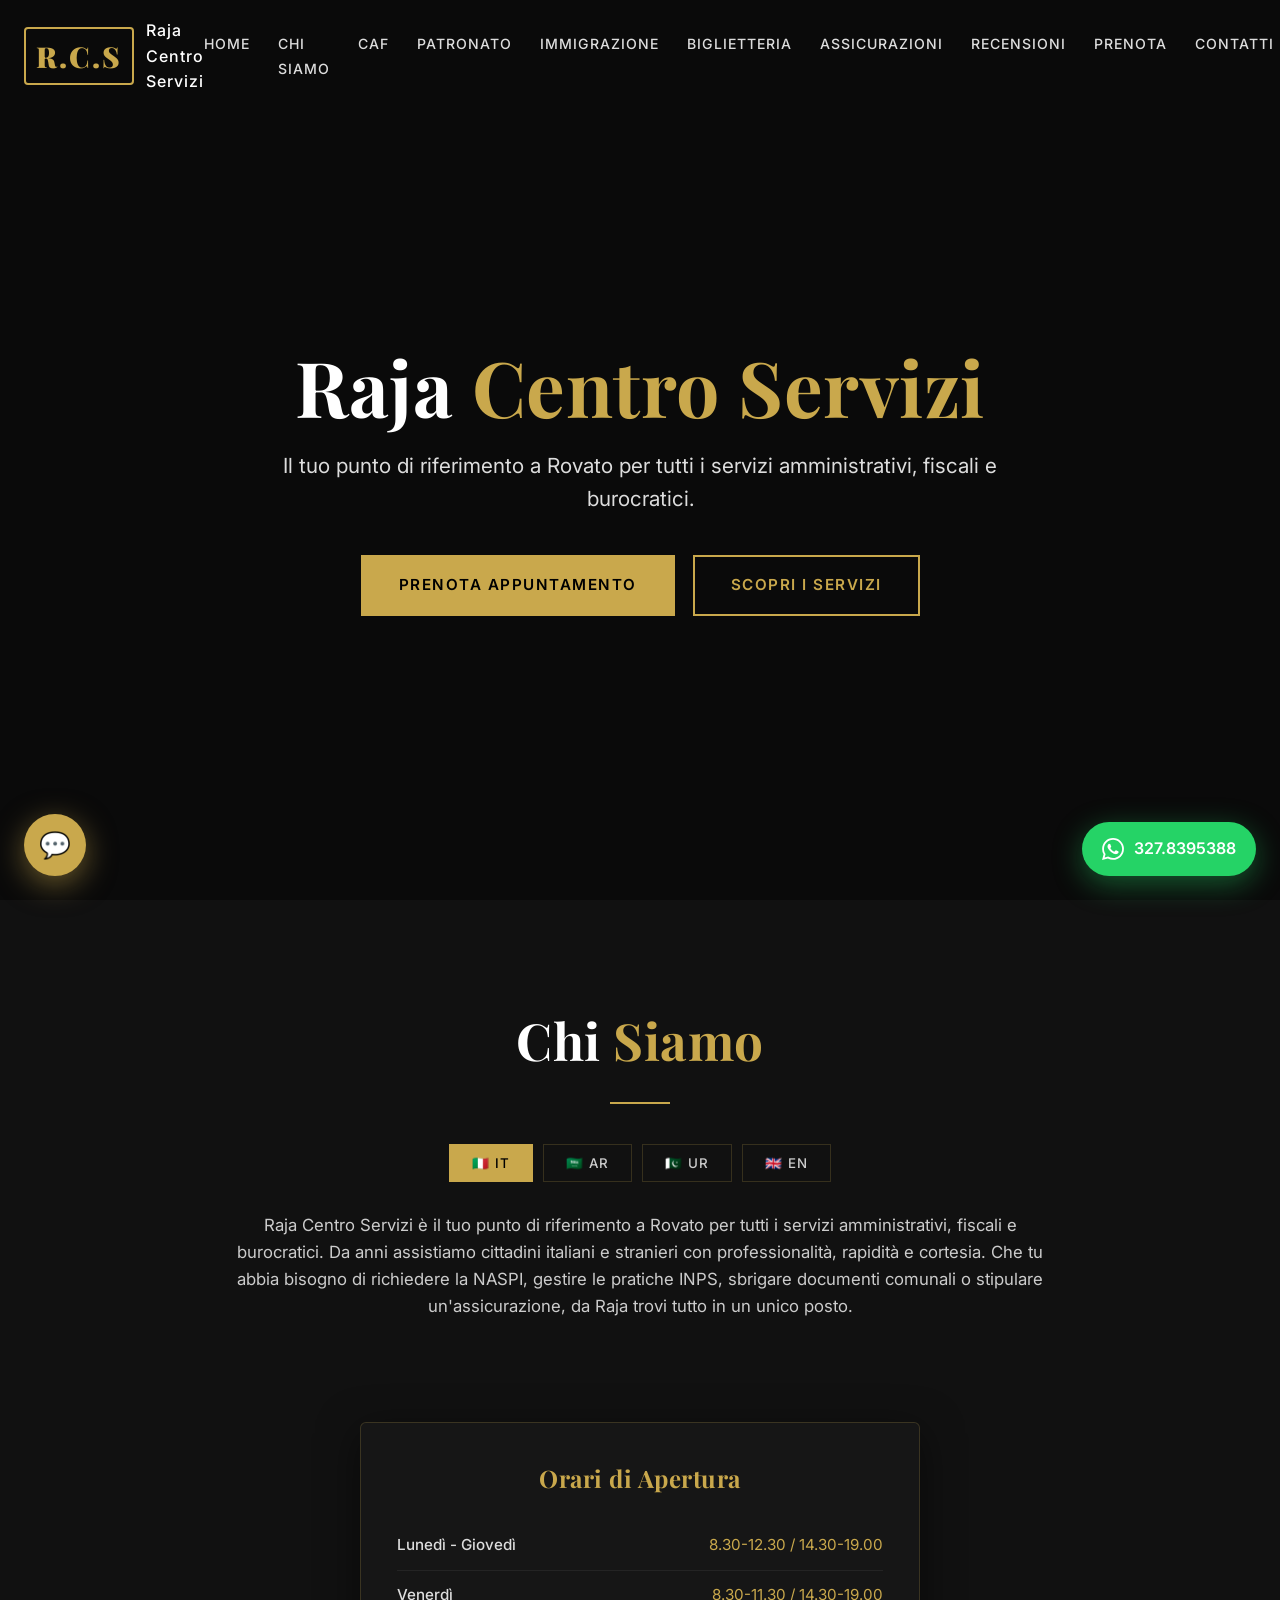
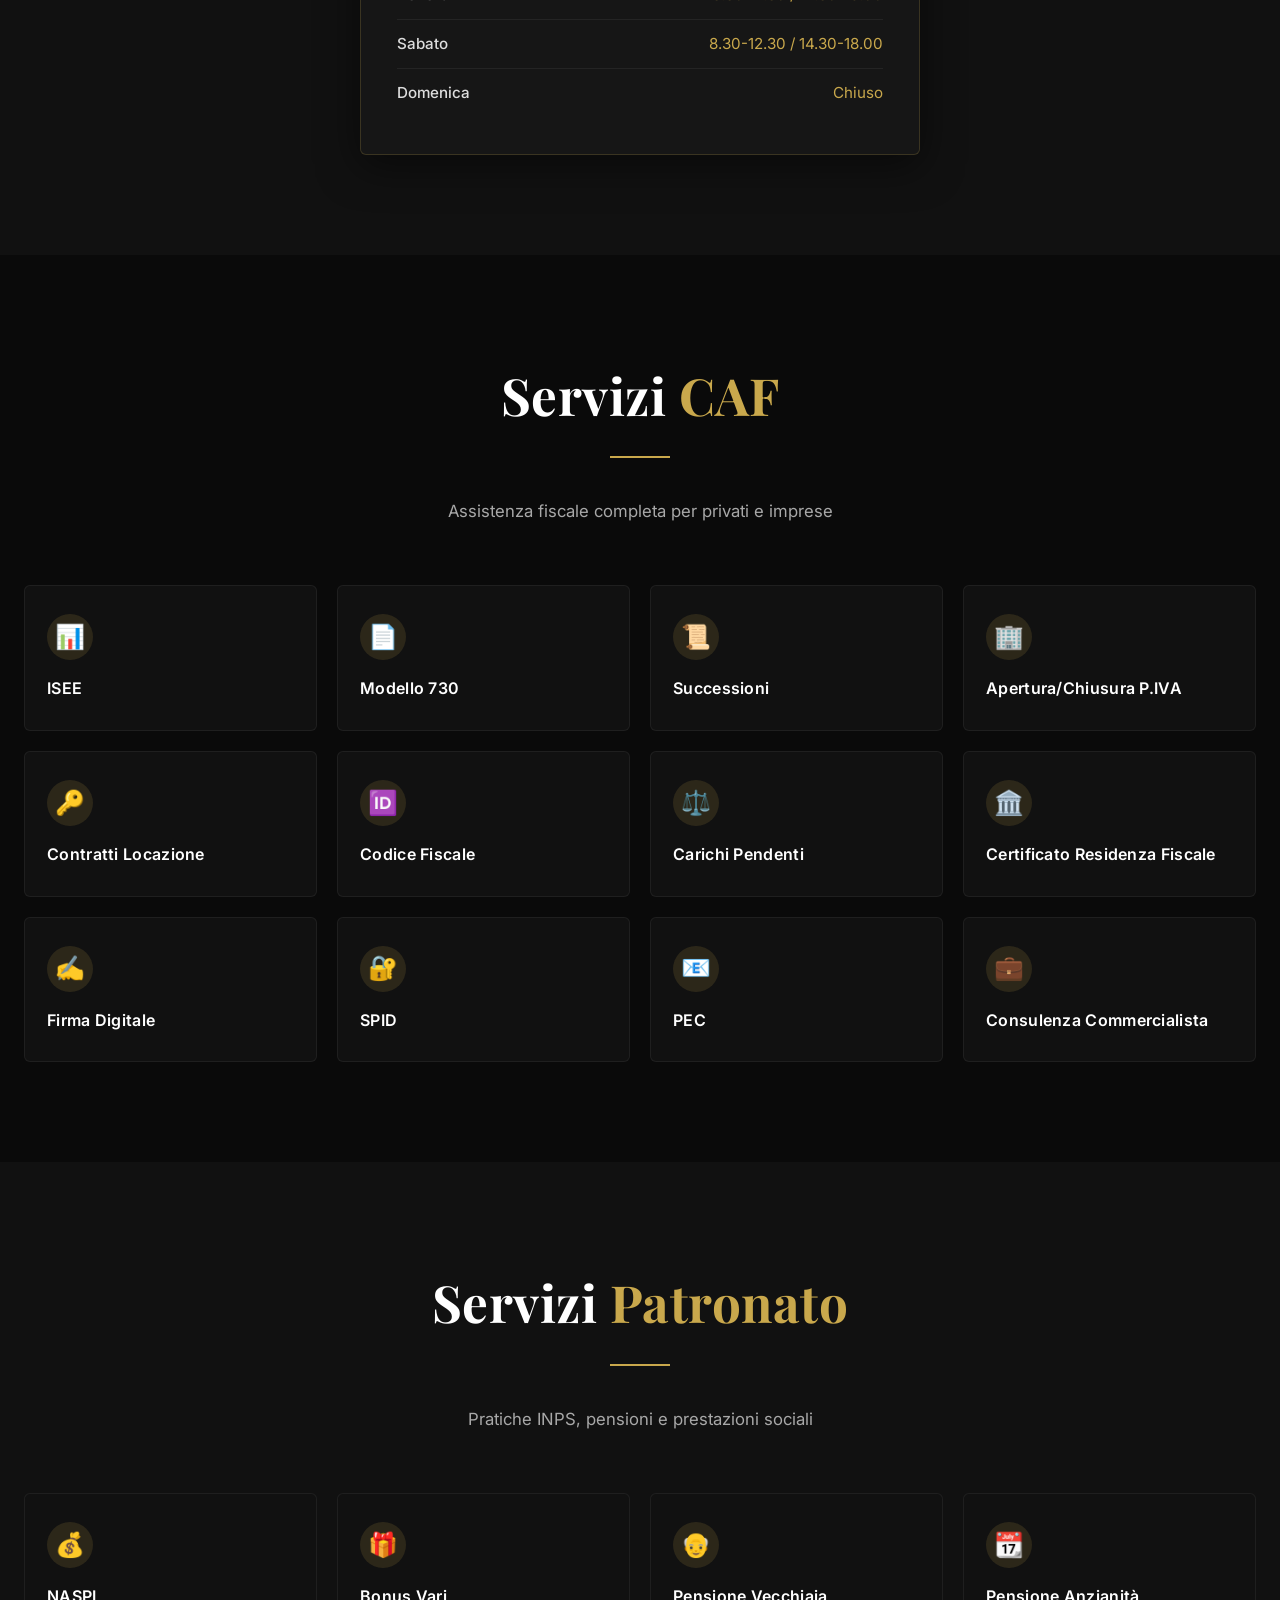
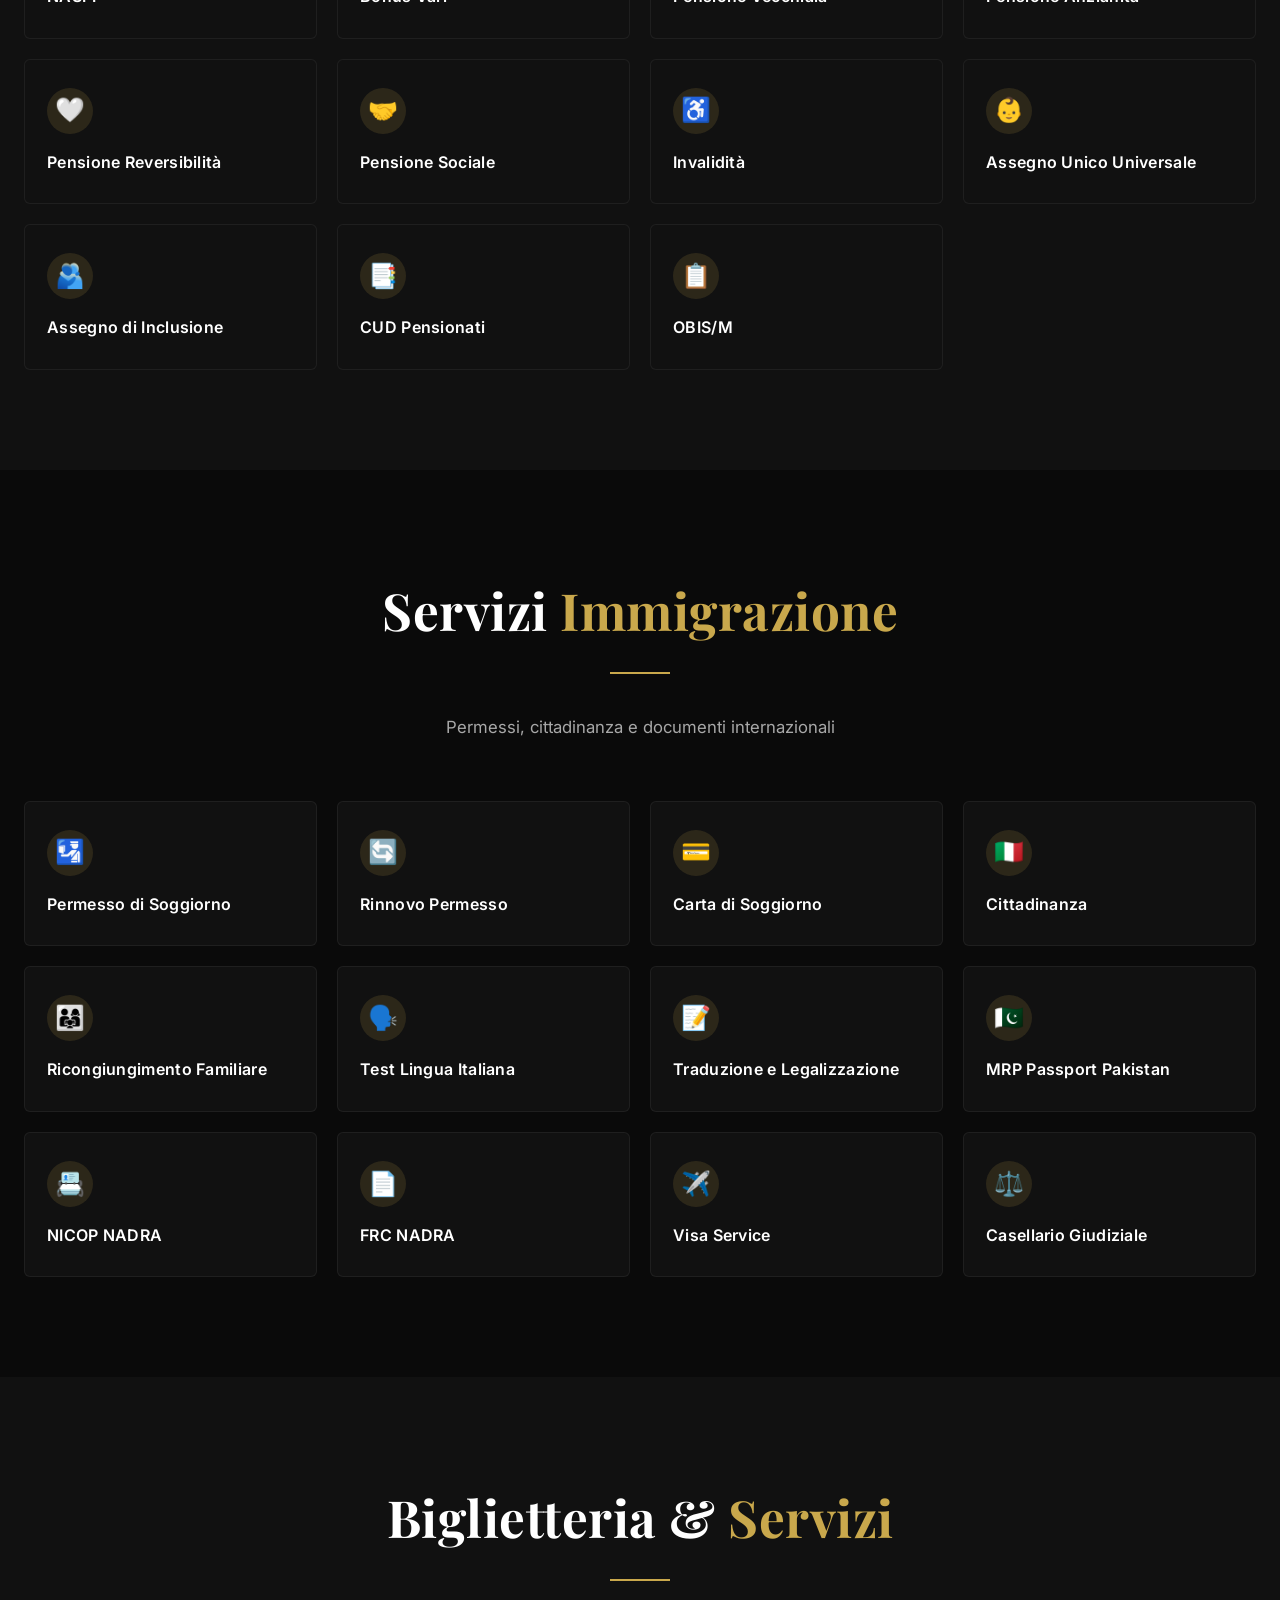
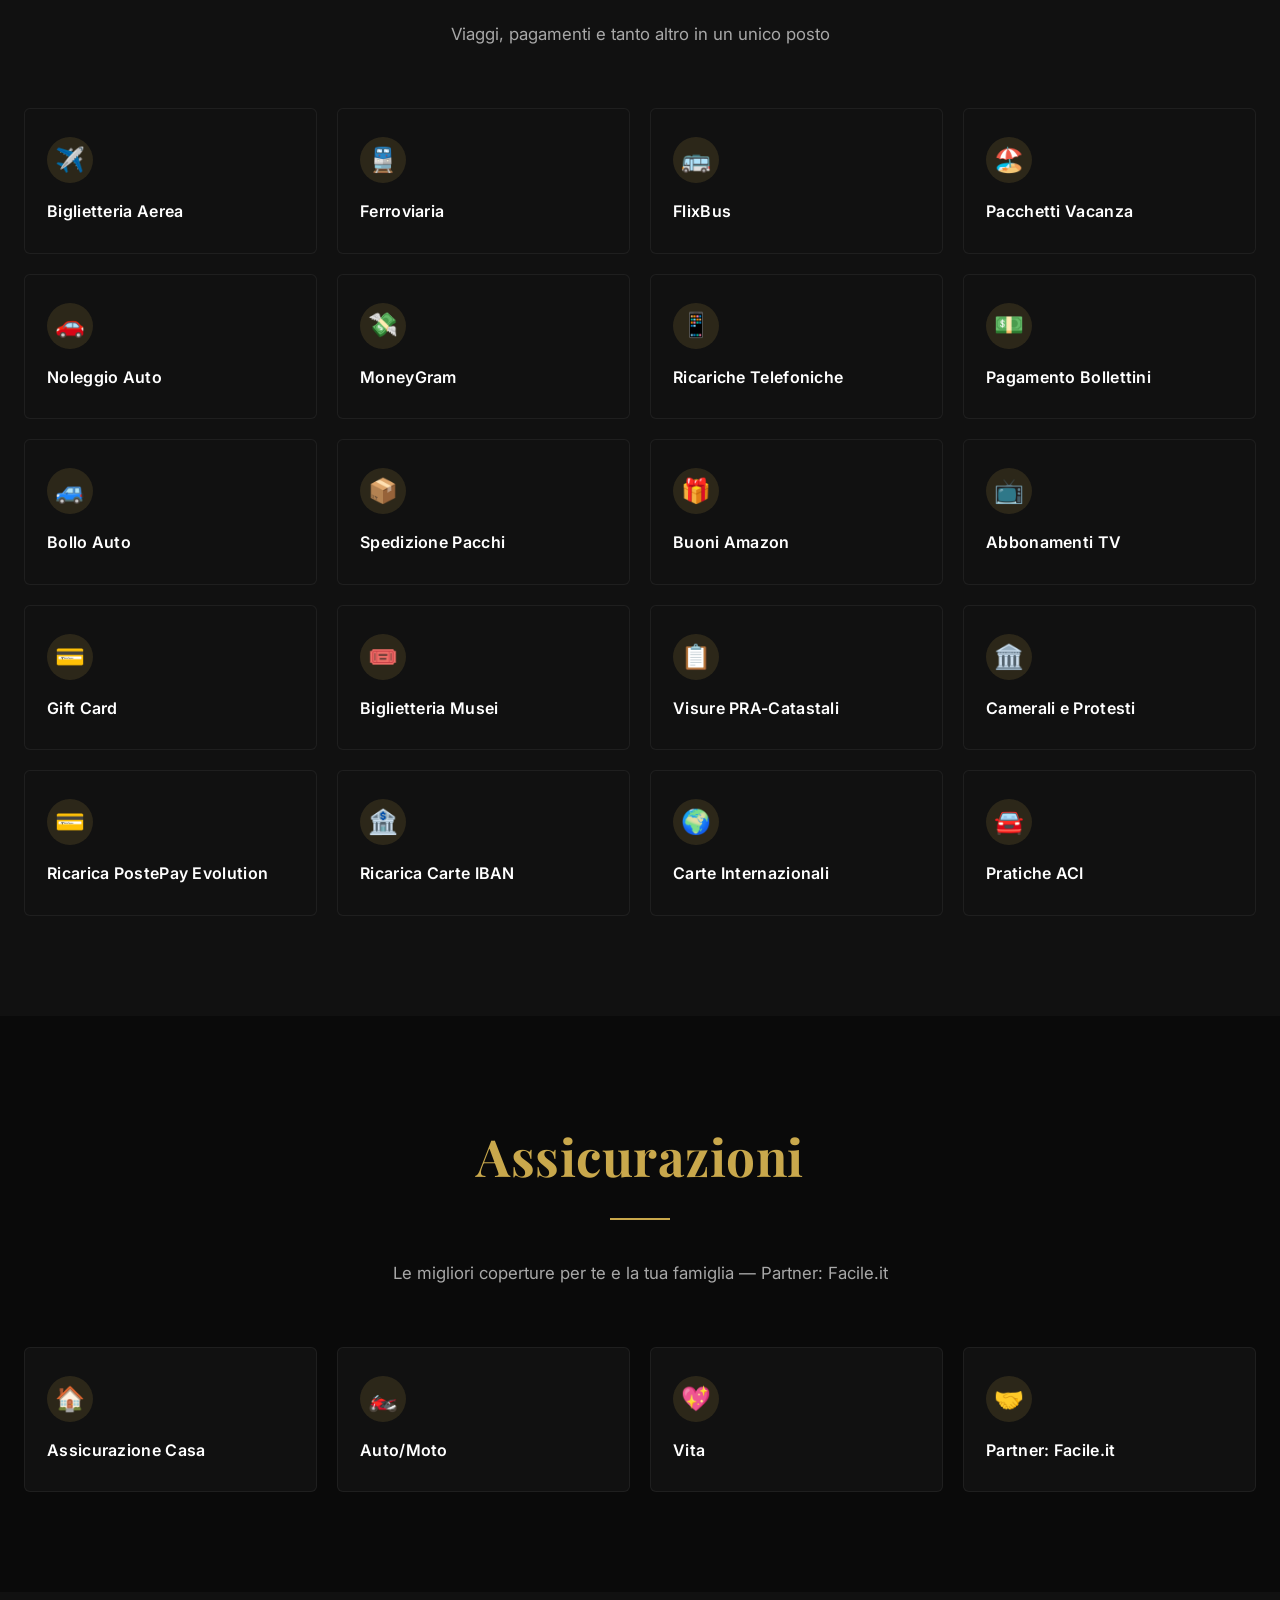
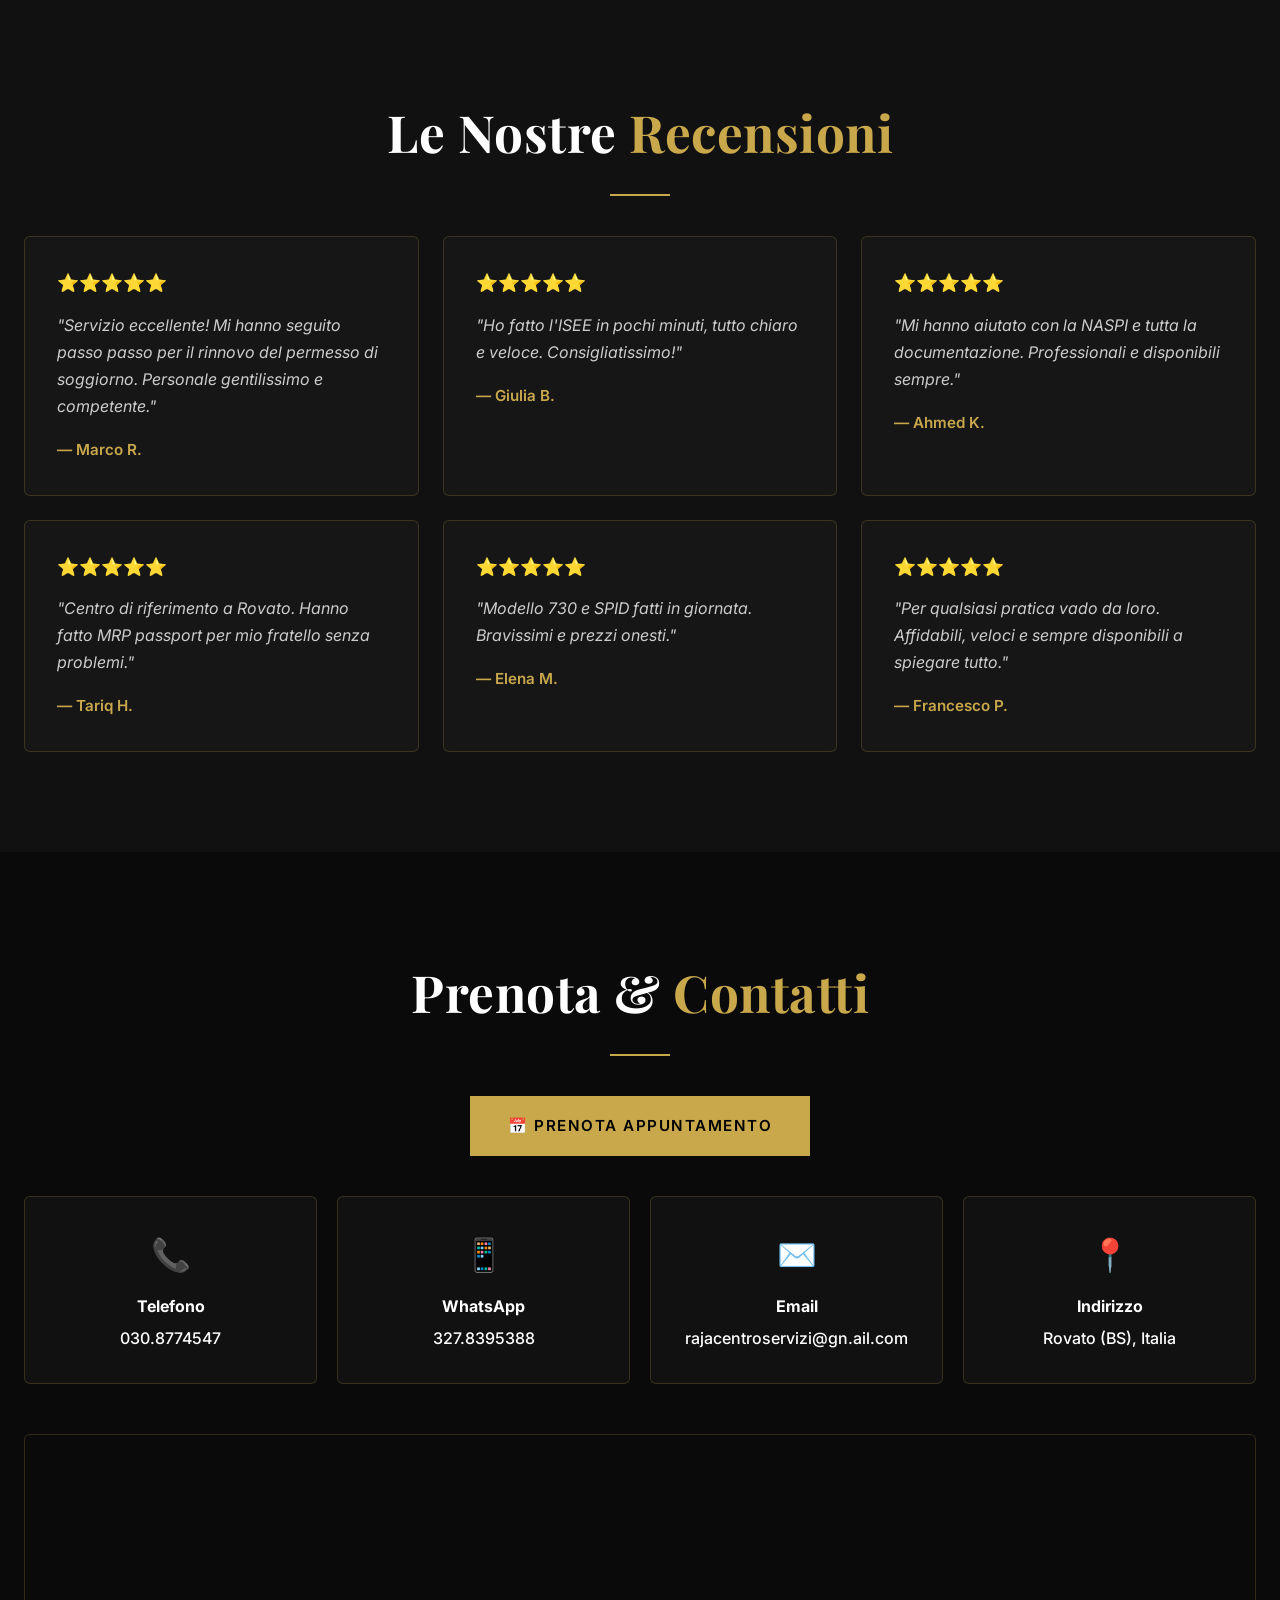
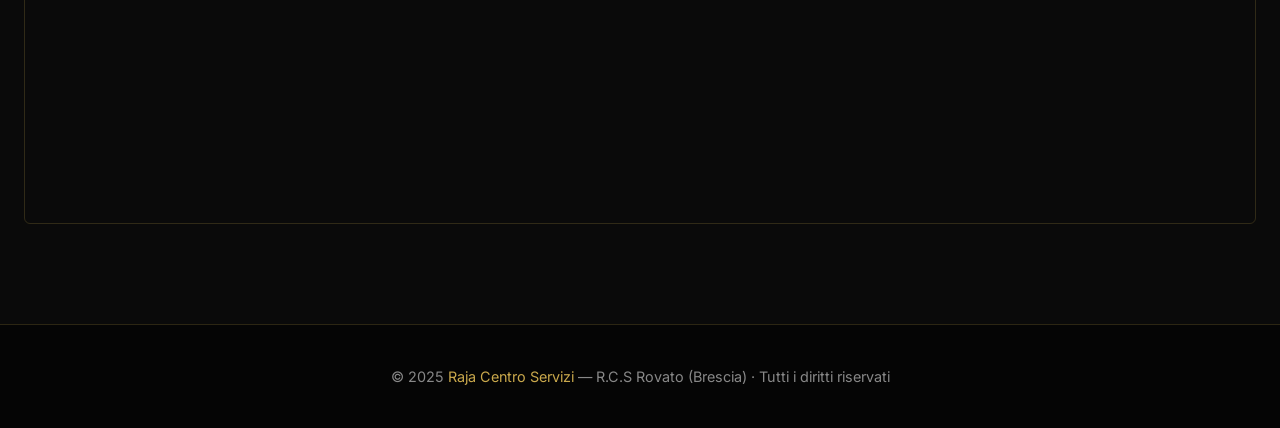
<file: public/rcs.html>
<!DOCTYPE html>
<html lang="it">
<head>
<meta charset="UTF-8" />
<meta name="viewport" content="width=device-width, initial-scale=1.0" />
<title>Raja Centro Servizi — R.C.S Rovato (Brescia)</title>
<meta name="description" content="Raja Centro Servizi a Rovato (Brescia): CAF, Patronato, Immigrazione, Biglietteria, Assicurazioni. Servizi amministrativi, fiscali e burocratici." />
<link rel="preconnect" href="https://fonts.googleapis.com">
<link rel="preconnect" href="https://fonts.gstatic.com" crossorigin>
<link href="https://fonts.googleapis.com/css2?family=Playfair+Display:wght@400;600;700;900&family=Inter:wght@300;400;500;600;700&display=swap" rel="stylesheet">
<style>
  :root{
    --bg:#0A0A0A; --bg-2:#111111; --bg-3:#161616;
    --gold:#C9A84C; --gold-2:#E0C265; --gold-soft:rgba(201,168,76,.15);
    --white:#fff; --muted:#a8a8a8; --line:rgba(201,168,76,.2);
  }
  *{box-sizing:border-box;margin:0;padding:0}
  html{scroll-behavior:smooth}
  body{background:var(--bg);color:var(--white);font-family:'Inter',sans-serif;line-height:1.6;overflow-x:hidden}
  h1,h2,h3,h4{font-family:'Playfair Display',serif;font-weight:700;letter-spacing:.5px}
  a{color:inherit;text-decoration:none}
  img{max-width:100%;display:block}
  .container{max-width:1280px;margin:0 auto;padding:0 24px}
  .section{padding:100px 0;position:relative}
  .section-title{font-size:clamp(2rem,4vw,3.2rem);text-align:center;margin-bottom:16px}
  .section-title span{color:var(--gold)}
  .section-sub{text-align:center;color:var(--muted);max-width:680px;margin:0 auto 60px;font-size:1.05rem}
  .divider{width:60px;height:2px;background:var(--gold);margin:20px auto 40px}

  /* NAVBAR */
  .navbar{position:fixed;top:0;left:0;right:0;z-index:100;padding:18px 0;transition:all .4s ease;background:transparent}
  .navbar.scrolled{background:rgba(10,10,10,.95);backdrop-filter:blur(12px);border-bottom:1px solid var(--line);padding:12px 0}
  .nav-inner{display:flex;align-items:center;justify-content:space-between}
  .logo{display:flex;align-items:center;gap:12px}
  .logo-mark{font-family:'Playfair Display',serif;color:var(--gold);font-size:1.8rem;font-weight:900;letter-spacing:2px;border:2px solid var(--gold);padding:4px 10px;border-radius:4px}
  .logo-text{color:var(--white);font-weight:500;font-size:1rem;letter-spacing:1px}
  .nav-menu{display:flex;gap:28px;list-style:none}
  .nav-menu a{font-size:.88rem;font-weight:500;text-transform:uppercase;letter-spacing:1px;color:#ddd;transition:color .3s;position:relative}
  .nav-menu a::after{content:"";position:absolute;left:0;bottom:-6px;width:0;height:1px;background:var(--gold);transition:width .3s}
  .nav-menu a:hover{color:var(--gold)}
  .nav-menu a:hover::after{width:100%}
  .hamburger{display:none;flex-direction:column;gap:5px;cursor:pointer;background:none;border:none}
  .hamburger span{width:26px;height:2px;background:var(--gold);transition:.3s}
  @media(max-width:1024px){
    .nav-menu{position:fixed;top:0;right:-100%;width:300px;height:100vh;background:var(--bg-2);flex-direction:column;justify-content:center;align-items:center;gap:24px;transition:right .4s;border-left:1px solid var(--line)}
    .nav-menu.open{right:0}
    .hamburger{display:flex}
    .logo-text{display:none}
  }

  /* HERO */
  .hero{min-height:100vh;display:flex;align-items:center;justify-content:center;text-align:center;position:relative;background:linear-gradient(rgba(10,10,10,.75),rgba(10,10,10,.85)),url('https://images.unsplash.com/photo-1497366216548-37526070297c?auto=format&fit=crop&w=1920&q=80') center/cover no-repeat;padding:120px 20px 60px}
  .hero-content{max-width:900px;animation:fadeUp 1.2s ease}
  .hero h1{font-size:clamp(2.5rem,6vw,5rem);line-height:1.1;margin-bottom:20px}
  .hero h1 span{color:var(--gold)}
  .hero p{font-size:clamp(1rem,1.8vw,1.3rem);color:#ddd;margin-bottom:40px;max-width:720px;margin-left:auto;margin-right:auto}
  .hero-buttons{display:flex;gap:18px;justify-content:center;flex-wrap:wrap}
  .btn{padding:16px 36px;font-size:.95rem;font-weight:600;letter-spacing:1.5px;text-transform:uppercase;border:2px solid transparent;cursor:pointer;transition:all .3s ease;display:inline-flex;align-items:center;gap:10px;font-family:'Inter',sans-serif}
  .btn-gold{background:var(--gold);color:#000;border-color:var(--gold)}
  .btn-gold:hover{background:var(--gold-2);transform:translateY(-3px);box-shadow:0 10px 30px rgba(201,168,76,.4)}
  .btn-outline{background:transparent;color:var(--gold);border-color:var(--gold)}
  .btn-outline:hover{background:var(--gold);color:#000;transform:translateY(-3px)}
  @keyframes fadeUp{from{opacity:0;transform:translateY(40px)}to{opacity:1;transform:translateY(0)}}

  /* CHI SIAMO */
  .about{background:var(--bg-2)}
  .lang-tabs{display:flex;justify-content:center;gap:10px;margin-bottom:30px;flex-wrap:wrap}
  .lang-tab{padding:10px 22px;background:transparent;border:1px solid var(--line);color:#ccc;cursor:pointer;font-weight:500;letter-spacing:1px;transition:.3s;font-family:'Inter',sans-serif}
  .lang-tab.active,.lang-tab:hover{background:var(--gold);color:#000;border-color:var(--gold)}
  .about-text{max-width:820px;margin:0 auto;text-align:center;color:#ccc;font-size:1.05rem;min-height:160px}
  .about-text.rtl{direction:rtl;text-align:right;font-size:1.15rem}
  .hours-card{max-width:560px;margin:50px auto 0;background:var(--bg-3);border:1px solid var(--line);padding:36px;border-radius:6px;box-shadow:0 10px 40px rgba(0,0,0,.5)}
  .hours-card h3{color:var(--gold);text-align:center;margin-bottom:24px;font-size:1.5rem}
  .hours-row{display:flex;justify-content:space-between;padding:12px 0;border-bottom:1px solid rgba(255,255,255,.06);font-size:.95rem}
  .hours-row:last-child{border:none}
  .hours-row span:first-child{color:#ddd;font-weight:500}
  .hours-row span:last-child{color:var(--gold)}

  /* SERVICE GRID */
  .grid{display:grid;grid-template-columns:repeat(auto-fill,minmax(240px,1fr));gap:20px}
  .card{background:var(--bg-2);border:1px solid rgba(255,255,255,.06);padding:28px 22px;border-radius:6px;transition:all .4s;cursor:default;position:relative;overflow:hidden}
  .card::before{content:"";position:absolute;top:0;left:0;width:3px;height:0;background:var(--gold);transition:height .4s}
  .card:hover{transform:translateY(-6px);border-color:var(--gold);box-shadow:0 14px 40px rgba(201,168,76,.15)}
  .card:hover::before{height:100%}
  .card-icon{width:46px;height:46px;display:flex;align-items:center;justify-content:center;color:var(--gold);margin-bottom:16px;font-size:1.5rem;background:var(--gold-soft);border-radius:50%}
  .card h4{font-family:'Inter',sans-serif;font-size:1rem;font-weight:600;color:#fff;letter-spacing:.3px}

  /* RECENSIONI */
  .reviews{background:var(--bg-2)}
  .reviews-grid{display:grid;grid-template-columns:repeat(auto-fit,minmax(300px,1fr));gap:24px}
  .review{background:var(--bg-3);padding:32px;border-radius:6px;border:1px solid var(--line);position:relative}
  .stars{color:var(--gold);margin-bottom:14px;font-size:1.1rem}
  .review p{color:#ccc;font-style:italic;margin-bottom:18px;line-height:1.7}
  .review-name{color:var(--gold);font-weight:600;font-size:.95rem}

  /* CONTATTI */
  .contact-grid{display:grid;grid-template-columns:repeat(auto-fit,minmax(260px,1fr));gap:20px;margin-bottom:50px}
  .contact-card{background:var(--bg-2);padding:32px 24px;border-radius:6px;border:1px solid var(--line);text-align:center;transition:.3s}
  .contact-card:hover{border-color:var(--gold);transform:translateY(-4px)}
  .contact-card .ic{font-size:2rem;color:var(--gold);margin-bottom:14px}
  .contact-card a{color:#fff;font-weight:500;display:block;margin-top:6px;word-break:break-word}
  .contact-card a:hover{color:var(--gold)}
  .map-wrap{margin-top:40px;border:1px solid var(--line);border-radius:6px;overflow:hidden}
  .map-wrap iframe{width:100%;height:380px;border:0;filter:grayscale(.4) contrast(1.1)}
  .cta-book{text-align:center;margin:40px 0}

  /* FOOTER */
  footer{background:#050505;padding:40px 0;text-align:center;border-top:1px solid var(--line);color:#888;font-size:.9rem}
  footer span{color:var(--gold)}

  /* WHATSAPP FIXED */
  .wa-fixed{position:fixed;bottom:24px;right:24px;background:#25D366;color:#fff;padding:14px 20px;border-radius:50px;display:flex;align-items:center;gap:10px;font-weight:600;box-shadow:0 8px 30px rgba(37,211,102,.4);z-index:90;transition:.3s}
  .wa-fixed:hover{transform:translateY(-3px);box-shadow:0 12px 36px rgba(37,211,102,.6)}
  .wa-fixed svg{width:22px;height:22px}

  /* CHATBOT */
  .chat-toggle{position:fixed;bottom:24px;left:24px;width:62px;height:62px;border-radius:50%;background:var(--gold);color:#000;border:none;cursor:pointer;font-size:1.6rem;box-shadow:0 8px 30px rgba(201,168,76,.5);z-index:90;display:flex;align-items:center;justify-content:center;transition:.3s}
  .chat-toggle:hover{transform:scale(1.08)}
  .chatbox{position:fixed;bottom:100px;left:24px;width:360px;max-width:calc(100vw - 48px);height:520px;max-height:calc(100vh - 140px);background:var(--bg-2);border:1px solid var(--gold);border-radius:12px;display:none;flex-direction:column;overflow:hidden;z-index:91;box-shadow:0 20px 60px rgba(0,0,0,.7)}
  .chatbox.open{display:flex;animation:fadeUp .3s ease}
  .chat-header{background:linear-gradient(135deg,#000,#1a1a1a);padding:16px;border-bottom:1px solid var(--gold);display:flex;justify-content:space-between;align-items:center}
  .chat-header h4{color:var(--gold);font-family:'Playfair Display',serif;font-size:1.05rem}
  .chat-close{background:none;border:none;color:#fff;font-size:1.4rem;cursor:pointer}
  .chat-langs{display:flex;justify-content:space-around;padding:10px;background:#0a0a0a;border-bottom:1px solid var(--line)}
  .chat-langs button{background:none;border:1px solid transparent;color:#fff;padding:6px 10px;border-radius:4px;cursor:pointer;font-size:.85rem;transition:.2s}
  .chat-langs button.active,.chat-langs button:hover{border-color:var(--gold);color:var(--gold)}
  .chat-body{flex:1;overflow-y:auto;padding:14px;display:flex;flex-direction:column;gap:10px}
  .msg{padding:10px 14px;border-radius:10px;max-width:85%;font-size:.9rem;line-height:1.5}
  .msg.bot{background:#1f1f1f;color:#eee;align-self:flex-start;border-left:2px solid var(--gold)}
  .msg.user{background:var(--gold);color:#000;align-self:flex-end;font-weight:500}
  .chat-quick{display:flex;flex-wrap:wrap;gap:6px;padding:10px;border-top:1px solid var(--line);background:#0a0a0a}
  .chat-quick button{background:transparent;border:1px solid var(--gold);color:var(--gold);padding:6px 10px;border-radius:20px;font-size:.78rem;cursor:pointer;transition:.2s}
  .chat-quick button:hover{background:var(--gold);color:#000}
  .chat-input{display:flex;border-top:1px solid var(--line)}
  .chat-input input{flex:1;background:#0a0a0a;border:none;color:#fff;padding:14px;outline:none;font-family:inherit}
  .chat-input button{background:var(--gold);color:#000;border:none;padding:0 18px;cursor:pointer;font-weight:600}

  /* REVEAL ANIM */
  .reveal{opacity:0;transform:translateY(40px);transition:all .8s ease}
  .reveal.visible{opacity:1;transform:translateY(0)}

  @media(max-width:600px){
    .section{padding:70px 0}
    .hero{min-height:90vh}
    .wa-fixed span{display:none}
    .chatbox{height:70vh;bottom:90px}
  }
</style>
</head>
<body>

<!-- NAVBAR -->
<nav class="navbar" id="navbar">
  <div class="container nav-inner">
    <div class="logo">
      <div class="logo-mark">R.C.S</div>
      <div class="logo-text">Raja Centro Servizi</div>
    </div>
    <ul class="nav-menu" id="navMenu">
      <li><a href="#home">Home</a></li>
      <li><a href="#about">Chi Siamo</a></li>
      <li><a href="#caf">CAF</a></li>
      <li><a href="#patronato">Patronato</a></li>
      <li><a href="#immigrazione">Immigrazione</a></li>
      <li><a href="#biglietteria">Biglietteria</a></li>
      <li><a href="#assicurazioni">Assicurazioni</a></li>
      <li><a href="#reviews">Recensioni</a></li>
      <li><a href="#contact">Prenota</a></li>
      <li><a href="#contact">Contatti</a></li>
    </ul>
    <button class="hamburger" id="hamburger" aria-label="menu"><span></span><span></span><span></span></button>
  </div>
</nav>

<!-- HERO -->
<section class="hero" id="home">
  <div class="hero-content">
    <h1>Raja <span>Centro Servizi</span></h1>
    <p>Il tuo punto di riferimento a Rovato per tutti i servizi amministrativi, fiscali e burocratici.</p>
    <div class="hero-buttons">
      <a class="btn btn-gold" href="#contact">Prenota Appuntamento</a>
      <a class="btn btn-outline" href="#caf">Scopri i Servizi</a>
    </div>
  </div>
</section>

<!-- CHI SIAMO -->
<section class="section about reveal" id="about">
  <div class="container">
    <h2 class="section-title">Chi <span>Siamo</span></h2>
    <div class="divider"></div>
    <div class="lang-tabs">
      <button class="lang-tab active" data-lang="it">🇮🇹 IT</button>
      <button class="lang-tab" data-lang="ar">🇸🇦 AR</button>
      <button class="lang-tab" data-lang="ur">🇵🇰 UR</button>
      <button class="lang-tab" data-lang="en">🇬🇧 EN</button>
    </div>
    <p class="about-text" id="aboutText"></p>
    <div class="hours-card">
      <h3>Orari di Apertura</h3>
      <div class="hours-row"><span>Lunedì - Giovedì</span><span>8.30-12.30 / 14.30-19.00</span></div>
      <div class="hours-row"><span>Venerdì</span><span>8.30-11.30 / 14.30-19.00</span></div>
      <div class="hours-row"><span>Sabato</span><span>8.30-12.30 / 14.30-18.00</span></div>
      <div class="hours-row"><span>Domenica</span><span>Chiuso</span></div>
    </div>
  </div>
</section>

<!-- CAF -->
<section class="section reveal" id="caf">
  <div class="container">
    <h2 class="section-title">Servizi <span>CAF</span></h2>
    <div class="divider"></div>
    <p class="section-sub">Assistenza fiscale completa per privati e imprese</p>
    <div class="grid" id="cafGrid"></div>
  </div>
</section>

<!-- PATRONATO -->
<section class="section about reveal" id="patronato">
  <div class="container">
    <h2 class="section-title">Servizi <span>Patronato</span></h2>
    <div class="divider"></div>
    <p class="section-sub">Pratiche INPS, pensioni e prestazioni sociali</p>
    <div class="grid" id="patronatoGrid"></div>
  </div>
</section>

<!-- IMMIGRAZIONE -->
<section class="section reveal" id="immigrazione">
  <div class="container">
    <h2 class="section-title">Servizi <span>Immigrazione</span></h2>
    <div class="divider"></div>
    <p class="section-sub">Permessi, cittadinanza e documenti internazionali</p>
    <div class="grid" id="immGrid"></div>
  </div>
</section>

<!-- BIGLIETTERIA -->
<section class="section about reveal" id="biglietteria">
  <div class="container">
    <h2 class="section-title">Biglietteria & <span>Servizi</span></h2>
    <div class="divider"></div>
    <p class="section-sub">Viaggi, pagamenti e tanto altro in un unico posto</p>
    <div class="grid" id="bigGrid"></div>
  </div>
</section>

<!-- ASSICURAZIONI -->
<section class="section reveal" id="assicurazioni">
  <div class="container">
    <h2 class="section-title"><span>Assicurazioni</span></h2>
    <div class="divider"></div>
    <p class="section-sub">Le migliori coperture per te e la tua famiglia — Partner: Facile.it</p>
    <div class="grid" id="assGrid"></div>
  </div>
</section>

<!-- RECENSIONI -->
<section class="section reviews reveal" id="reviews">
  <div class="container">
    <h2 class="section-title">Le Nostre <span>Recensioni</span></h2>
    <div class="divider"></div>
    <div class="reviews-grid" id="reviewsGrid"></div>
  </div>
</section>

<!-- CONTATTI -->
<section class="section reveal" id="contact">
  <div class="container">
    <h2 class="section-title">Prenota & <span>Contatti</span></h2>
    <div class="divider"></div>
    <div class="cta-book">
      <a class="btn btn-gold" href="https://calendly.com/" target="_blank" rel="noopener">📅 Prenota Appuntamento</a>
    </div>
    <div class="contact-grid">
      <div class="contact-card">
        <div class="ic">📞</div><strong>Telefono</strong>
        <a href="tel:0308774547">030.8774547</a>
      </div>
      <div class="contact-card">
        <div class="ic">📱</div><strong>WhatsApp</strong>
        <a href="https://wa.me/393278395388" target="_blank" rel="noopener">327.8395388</a>
      </div>
      <div class="contact-card">
        <div class="ic">✉️</div><strong>Email</strong>
        <a href="mailto:rajacentroservizi@gn.ail.com">rajacentroservizi@gn.ail.com</a>
      </div>
      <div class="contact-card">
        <div class="ic">📍</div><strong>Indirizzo</strong>
        <a href="https://maps.google.com/?q=Rovato+Brescia" target="_blank" rel="noopener">Rovato (BS), Italia</a>
      </div>
    </div>
    <div class="map-wrap">
      <iframe src="https://www.google.com/maps?q=Rovato+Brescia&output=embed" loading="lazy" referrerpolicy="no-referrer-when-downgrade" title="Mappa Rovato"></iframe>
    </div>
  </div>
</section>

<footer>
  <div class="container">
    © 2025 <span>Raja Centro Servizi</span> — R.C.S Rovato (Brescia) · Tutti i diritti riservati
  </div>
</footer>

<!-- WHATSAPP FIXED -->
<a href="https://wa.me/393278395388" target="_blank" rel="noopener" class="wa-fixed" aria-label="WhatsApp">
  <svg viewBox="0 0 24 24" fill="currentColor"><path d="M.057 24l1.687-6.163a11.867 11.867 0 01-1.587-5.946C.16 5.335 5.495 0 12.05 0a11.817 11.817 0 018.413 3.488 11.82 11.82 0 013.48 8.414c-.003 6.557-5.338 11.892-11.893 11.892a11.9 11.9 0 01-5.688-1.448L.057 24zm6.597-3.807c1.676.995 3.276 1.591 5.392 1.592 5.448 0 9.886-4.434 9.889-9.885.002-5.462-4.415-9.89-9.881-9.892-5.452 0-9.887 4.434-9.889 9.884-.001 2.225.651 3.891 1.746 5.634l-.999 3.648 3.742-.981zm11.387-5.464c-.074-.124-.272-.198-.57-.347-.297-.149-1.758-.868-2.031-.967-.272-.099-.47-.149-.669.149-.198.297-.768.967-.941 1.165-.173.198-.347.223-.644.074-.297-.149-1.255-.462-2.39-1.475-.883-.788-1.48-1.761-1.653-2.059-.173-.297-.018-.458.13-.606.134-.133.297-.347.446-.521.151-.172.2-.296.3-.495.099-.198.05-.372-.025-.521-.075-.148-.669-1.611-.916-2.206-.242-.579-.487-.501-.669-.51l-.57-.01c-.198 0-.52.074-.792.372s-1.04 1.016-1.04 2.479 1.065 2.876 1.213 3.074c.149.198 2.095 3.2 5.076 4.487.709.306 1.263.489 1.694.626.712.226 1.36.194 1.872.118.571-.085 1.758-.719 2.006-1.413.248-.695.248-1.29.173-1.414z"/></svg>
  <span>327.8395388</span>
</a>

<!-- CHATBOT -->
<button class="chat-toggle" id="chatToggle" aria-label="Chat">💬</button>
<div class="chatbox" id="chatbox">
  <div class="chat-header">
    <h4>Raja Assistente Virtuale</h4>
    <button class="chat-close" id="chatClose">×</button>
  </div>
  <div class="chat-langs" id="chatLangs">
    <button class="active" data-lang="it">🇮🇹 IT</button>
    <button data-lang="ar">🇸🇦 AR</button>
    <button data-lang="ur">🇵🇰 UR</button>
    <button data-lang="en">🇬🇧 EN</button>
  </div>
  <div class="chat-body" id="chatBody"></div>
  <div class="chat-quick" id="chatQuick"></div>
  <div class="chat-input">
    <input type="text" id="chatInput" placeholder="Scrivi un messaggio..." />
    <button id="chatSend">➤</button>
  </div>
</div>

<script>
/* ========== DATA ========== */
const aboutTexts = {
  it: "Raja Centro Servizi è il tuo punto di riferimento a Rovato per tutti i servizi amministrativi, fiscali e burocratici. Da anni assistiamo cittadini italiani e stranieri con professionalità, rapidità e cortesia. Che tu abbia bisogno di richiedere la NASPI, gestire le pratiche INPS, sbrigare documenti comunali o stipulare un'assicurazione, da Raja trovi tutto in un unico posto.",
  ar: "راجا سنترو سيرفيزي هو مركزك المرجعي في روفاتو لجميع الخدمات الإدارية والضريبية. نساعد المواطنين الإيطاليين والأجانب باحترافية وسرعة. سواء كنت بحاجة إلى NASPI أو INPS أو التأمين، ستجد كل شيء في مكان واحد.",
  ur: "راجا سینٹرو سروزی روواتو میں آپ کا قابل اعتماد مرکز ہے۔ چاہے NASPI، INPS، میونسپل دستاویزات یا انشورنس، سب کچھ ایک ہی جگہ۔",
  en: "Raja Centro Servizi is your trusted centre in Rovato. Whether you need NASPI, INPS paperwork, municipal documents or insurance, you find everything in one place."
};

const services = {
  caf: [["📊","ISEE"],["📄","Modello 730"],["📜","Successioni"],["🏢","Apertura/Chiusura P.IVA"],["🔑","Contratti Locazione"],["🆔","Codice Fiscale"],["⚖️","Carichi Pendenti"],["🏛️","Certificato Residenza Fiscale"],["✍️","Firma Digitale"],["🔐","SPID"],["📧","PEC"],["💼","Consulenza Commercialista"]],
  patronato: [["💰","NASPI"],["🎁","Bonus Vari"],["👴","Pensione Vecchiaia"],["📆","Pensione Anzianità"],["🤍","Pensione Reversibilità"],["🤝","Pensione Sociale"],["♿","Invalidità"],["👶","Assegno Unico Universale"],["🫂","Assegno di Inclusione"],["📑","CUD Pensionati"],["📋","OBIS/M"]],
  imm: [["🛂","Permesso di Soggiorno"],["🔄","Rinnovo Permesso"],["💳","Carta di Soggiorno"],["🇮🇹","Cittadinanza"],["👨‍👩‍👧","Ricongiungimento Familiare"],["🗣️","Test Lingua Italiana"],["📝","Traduzione e Legalizzazione"],["🇵🇰","MRP Passport Pakistan"],["📇","NICOP NADRA"],["📄","FRC NADRA"],["✈️","Visa Service"],["⚖️","Casellario Giudiziale"]],
  big: [["✈️","Biglietteria Aerea"],["🚆","Ferroviaria"],["🚌","FlixBus"],["🏖️","Pacchetti Vacanza"],["🚗","Noleggio Auto"],["💸","MoneyGram"],["📱","Ricariche Telefoniche"],["💵","Pagamento Bollettini"],["🚙","Bollo Auto"],["📦","Spedizione Pacchi"],["🎁","Buoni Amazon"],["📺","Abbonamenti TV"],["💳","Gift Card"],["🎟️","Biglietteria Musei"],["📋","Visure PRA-Catastali"],["🏛️","Camerali e Protesti"],["💳","Ricarica PostePay Evolution"],["🏦","Ricarica Carte IBAN"],["🌍","Carte Internazionali"],["🚘","Pratiche ACI"]],
  ass: [["🏠","Assicurazione Casa"],["🏍️","Auto/Moto"],["💖","Vita"],["🤝","Partner: Facile.it"]]
};

const reviews = [
  ["⭐⭐⭐⭐⭐","Servizio eccellente! Mi hanno seguito passo passo per il rinnovo del permesso di soggiorno. Personale gentilissimo e competente.","Marco R."],
  ["⭐⭐⭐⭐⭐","Ho fatto l'ISEE in pochi minuti, tutto chiaro e veloce. Consigliatissimo!","Giulia B."],
  ["⭐⭐⭐⭐⭐","Mi hanno aiutato con la NASPI e tutta la documentazione. Professionali e disponibili sempre.","Ahmed K."],
  ["⭐⭐⭐⭐⭐","Centro di riferimento a Rovato. Hanno fatto MRP passport per mio fratello senza problemi.","Tariq H."],
  ["⭐⭐⭐⭐⭐","Modello 730 e SPID fatti in giornata. Bravissimi e prezzi onesti.","Elena M."],
  ["⭐⭐⭐⭐⭐","Per qualsiasi pratica vado da loro. Affidabili, veloci e sempre disponibili a spiegare tutto.","Francesco P."]
];

/* ========== RENDER ========== */
function renderGrid(id, arr){
  document.getElementById(id).innerHTML = arr.map(([ic,t])=>
    `<div class="card"><div class="card-icon">${ic}</div><h4>${t}</h4></div>`).join('');
}
renderGrid('cafGrid', services.caf);
renderGrid('patronatoGrid', services.patronato);
renderGrid('immGrid', services.imm);
renderGrid('bigGrid', services.big);
renderGrid('assGrid', services.ass);

document.getElementById('reviewsGrid').innerHTML = reviews.map(([s,t,n])=>
  `<div class="review"><div class="stars">${s}</div><p>"${t}"</p><div class="review-name">— ${n}</div></div>`).join('');

/* ABOUT LANG */
const aboutEl = document.getElementById('aboutText');
function setAbout(lang){
  aboutEl.textContent = aboutTexts[lang];
  aboutEl.classList.toggle('rtl', lang==='ar' || lang==='ur');
}
setAbout('it');
document.querySelectorAll('.lang-tab').forEach(btn=>{
  btn.onclick = () => {
    document.querySelectorAll('.lang-tab').forEach(b=>b.classList.remove('active'));
    btn.classList.add('active');
    setAbout(btn.dataset.lang);
  };
});

/* NAVBAR scroll */
const nav = document.getElementById('navbar');
window.addEventListener('scroll', () => nav.classList.toggle('scrolled', window.scrollY > 50));

/* HAMBURGER */
const ham = document.getElementById('hamburger');
const menu = document.getElementById('navMenu');
ham.onclick = () => menu.classList.toggle('open');
menu.querySelectorAll('a').forEach(a => a.onclick = () => menu.classList.remove('open'));

/* REVEAL */
const io = new IntersectionObserver(es => es.forEach(e => e.isIntersecting && e.target.classList.add('visible')), {threshold:.1});
document.querySelectorAll('.reveal').forEach(el => io.observe(el));

/* ========== CHATBOT ========== */
const chatBox = document.getElementById('chatbox');
document.getElementById('chatToggle').onclick = () => chatBox.classList.toggle('open');
document.getElementById('chatClose').onclick = () => chatBox.classList.remove('open');

const chatData = {
  it: {
    greet: "Ciao! 👋 Sono l'assistente virtuale di Raja Centro Servizi. Come posso aiutarti?",
    quick: ["ISEE","Permesso","NASPI","Commercialista","Orari","Contatti","Prenota"],
    replies: {
      "isee":"L'ISEE è l'Indicatore della Situazione Economica Equivalente. Vieni da noi, ti aiutiamo a calcolarlo subito! 📋",
      "730":"Il Modello 730 è la dichiarazione dei redditi. Prenota un appuntamento con noi! 📅",
      "permesso":"Per il permesso servono: passaporto, foto tessera, marca da bollo, contratto di lavoro. Ti assistiamo completamente!",
      "rinnovo":"Devi presentare domanda prima della scadenza. Ti assistiamo noi! 📋",
      "naspi":"La NASPI è l'indennità di disoccupazione. Facciamo la domanda per te! 📅",
      "spid":"Siamo punto abilitato per SPID con Lepida! Vieni in sede 🏢",
      "passaporto":"Per MRP Pakistan servono: NICOP, foto, modulo compilato. Ti assistiamo! 🇵🇰",
      "ricongiungimento":"Servono reddito minimo, alloggio idoneo e documenti familiari. Ti guidiamo! 📋",
      "cittadinanza":"Servono anni di residenza legale, reddito, conoscenza italiano. Vieni a parlare con noi! 🇮🇹",
      "commercialista":"Offriamo consulenza commercialista su appuntamento! Prenota ora 📅",
      "orari":"Lun-Gio: 8.30-12.30 / 14.30-19.00 | Ven: 8.30-11.30 / 14.30-19.00 | Sab: 8.30-12.30 / 14.30-18.00 | Dom: Chiuso 🕐",
      "dove":"Siamo a Rovato, Brescia! 📍 Tel: 030.8774547",
      "contatti":"📞 030.8774547 | 📱 327.8395388 | 📧 rajacentroservizi@gn.ail.com",
      "prenota":"Prenota online! 👉 https://calendly.com/"
    },
    def:"Non ho capito. Vuoi parlare con un operatore? 📞 327.8395388",
    placeholder:"Scrivi un messaggio..."
  },
  ar: {
    greet: "مرحباً! 👋 أنا المساعد الافتراضي لراجا. كيف أساعدك؟",
    quick: ["ISEE","تصريح الإقامة","NASPI","محاسب","المواعيد","اتصل"],
    replies: {
      "isee":"ISEE مؤشر الوضع الاقتصادي. تعال إلينا، سنساعدك فوراً! 📋",
      "تصريح":"تحتاج: جواز سفر، صور، طابع بريدي، عقد عمل. نساعدك بالكامل!",
      "naspi":"NASPI بدل البطالة. نقدم الطلب نيابة عنك! 📅",
      "spid":"نحن مركز معتمد لـ SPID! تعال إلينا 🏢",
      "جواز":"تحتاج: NICOP، صور، استمارة. سنساعدك! 🇵🇰",
      "المواعيد":"الاثنين-الخميس: 8.30-12.30 / 14.30-19.00 | الجمعة: 8.30-11.30 / 14.30-19.00 | السبت: 8.30-12.30 / 14.30-18.00 | الأحد: مغلق 🕐",
      "اتصل":"📞 030.8774547 | 📱 327.8395388 | 📧 rajacentroservizi@gn.ail.com",
      "محاسب":"نقدم استشارة محاسبية بموعد مسبق! 📅"
    },
    def:"لم أفهم. هل تريد التحدث مع موظف؟ 📞 327.8395388",
    placeholder:"اكتب رسالة..."
  },
  ur: {
    greet: "خوش آمدید! 👋 میں راجا کا ورچوئل اسسٹنٹ ہوں۔ کیسے مدد کروں؟",
    quick: ["ISEE","اقامہ","NASPI","اکاؤنٹنٹ","اوقات","رابطہ"],
    replies: {
      "isee":"ISEE اقتصادی اشاریہ ہے۔ آئیں، فوری مدد کریں گے! 📋",
      "اقامہ":"پاسپورٹ، تصاویر، بول مارکہ، ملازمت معاہدہ درکار ہے۔ مکمل مدد کریں گے!",
      "naspi":"NASPI بے روزگاری الاؤنس ہے۔ درخواست دیں گے! 📅",
      "spid":"ہم SPID مجاز مرکز ہیں! دفتر آئیں 🏢",
      "پاسپورٹ":"NICOP، تصاویر، فارم درکار۔ مدد کریں گے! 🇵🇰",
      "اوقات":"پیر-جمعرات: 8.30-12.30 / 14.30-19.00 | جمعہ: 8.30-11.30 / 14.30-19.00 | ہفتہ: 8.30-12.30 / 14.30-18.00 | اتوار: بند 🕐",
      "رابطہ":"📞 030.8774547 | 📱 327.8395388 | 📧 rajacentroservizi@gn.ail.com",
      "اکاؤنٹنٹ":"اپوائنٹمنٹ پر اکاؤنٹنٹ سے مشورہ! 📅"
    },
    def:"سمجھ نہیں سکا۔ آپریٹر سے بات کریں؟ 📞 327.8395388",
    placeholder:"پیغام لکھیں..."
  },
  en: {
    greet: "Hello! 👋 I'm Raja Centro Servizi virtual assistant. How can I help?",
    quick: ["ISEE","Residence Permit","NASPI","Accountant","Hours","Contacts","Book"],
    replies: {
      "isee":"ISEE is Italy's economic indicator. Come to us, we'll help right away! 📋",
      "residence":"You need: valid passport, photos, revenue stamp, work contract. We assist you completely!",
      "permit":"You need: valid passport, photos, revenue stamp, work contract. We assist you completely!",
      "naspi":"NASPI is unemployment benefit. We submit the application for you! 📅",
      "spid":"We are an authorized SPID center with Lepida! Come visit us 🏢",
      "passport":"For MRP passport you need: NICOP, photos, completed form. We'll help! 🇵🇰",
      "hours":"Mon-Thu: 8.30-12.30 / 14.30-19.00 | Fri: 8.30-11.30 / 14.30-19.00 | Sat: 8.30-12.30 / 14.30-18.00 | Sun: Closed 🕐",
      "opening":"Mon-Thu: 8.30-12.30 / 14.30-19.00 | Fri: 8.30-11.30 / 14.30-19.00 | Sat: 8.30-12.30 / 14.30-18.00 | Sun: Closed 🕐",
      "contact":"📞 030.8774547 | 📱 327.8395388 | 📧 rajacentroservizi@gn.ail.com",
      "book":"Book your appointment! 👉 https://calendly.com/",
      "accountant":"We offer accountant consultations by appointment! 📅"
    },
    def:"I didn't understand. Would you like to speak with an operator? 📞 327.8395388",
    placeholder:"Type a message..."
  }
};

let currentLang = 'it';
const chatBody = document.getElementById('chatBody');
const chatQuick = document.getElementById('chatQuick');
const chatInput = document.getElementById('chatInput');

function addMsg(text, who='bot'){
  const d = document.createElement('div');
  d.className = 'msg ' + who;
  d.textContent = text;
  chatBody.appendChild(d);
  chatBody.scrollTop = chatBody.scrollHeight;
}

function loadLang(lang){
  currentLang = lang;
  chatBody.innerHTML = '';
  const d = chatData[lang];
  addMsg(d.greet,'bot');
  chatInput.placeholder = d.placeholder;
  chatInput.dir = (lang==='ar'||lang==='ur') ? 'rtl' : 'ltr';
  chatQuick.innerHTML = d.quick.map(q=>`<button>${q}</button>`).join('');
  chatQuick.querySelectorAll('button').forEach(b => b.onclick = () => handleMsg(b.textContent));
}

function handleMsg(text){
  addMsg(text,'user');
  const d = chatData[currentLang];
  const low = text.toLowerCase();
  let reply = d.def;
  for(const k in d.replies){
    if(low.includes(k.toLowerCase())){ reply = d.replies[k]; break; }
  }
  setTimeout(()=>addMsg(reply,'bot'), 400);
}

document.getElementById('chatSend').onclick = () => {
  const v = chatInput.value.trim();
  if(!v) return;
  handleMsg(v);
  chatInput.value = '';
};
chatInput.addEventListener('keypress', e => { if(e.key==='Enter') document.getElementById('chatSend').click(); });

document.querySelectorAll('#chatLangs button').forEach(b => {
  b.onclick = () => {
    document.querySelectorAll('#chatLangs button').forEach(x=>x.classList.remove('active'));
    b.classList.add('active');
    loadLang(b.dataset.lang);
  };
});

loadLang('it');
</script>
</body>
</html>
</file>
